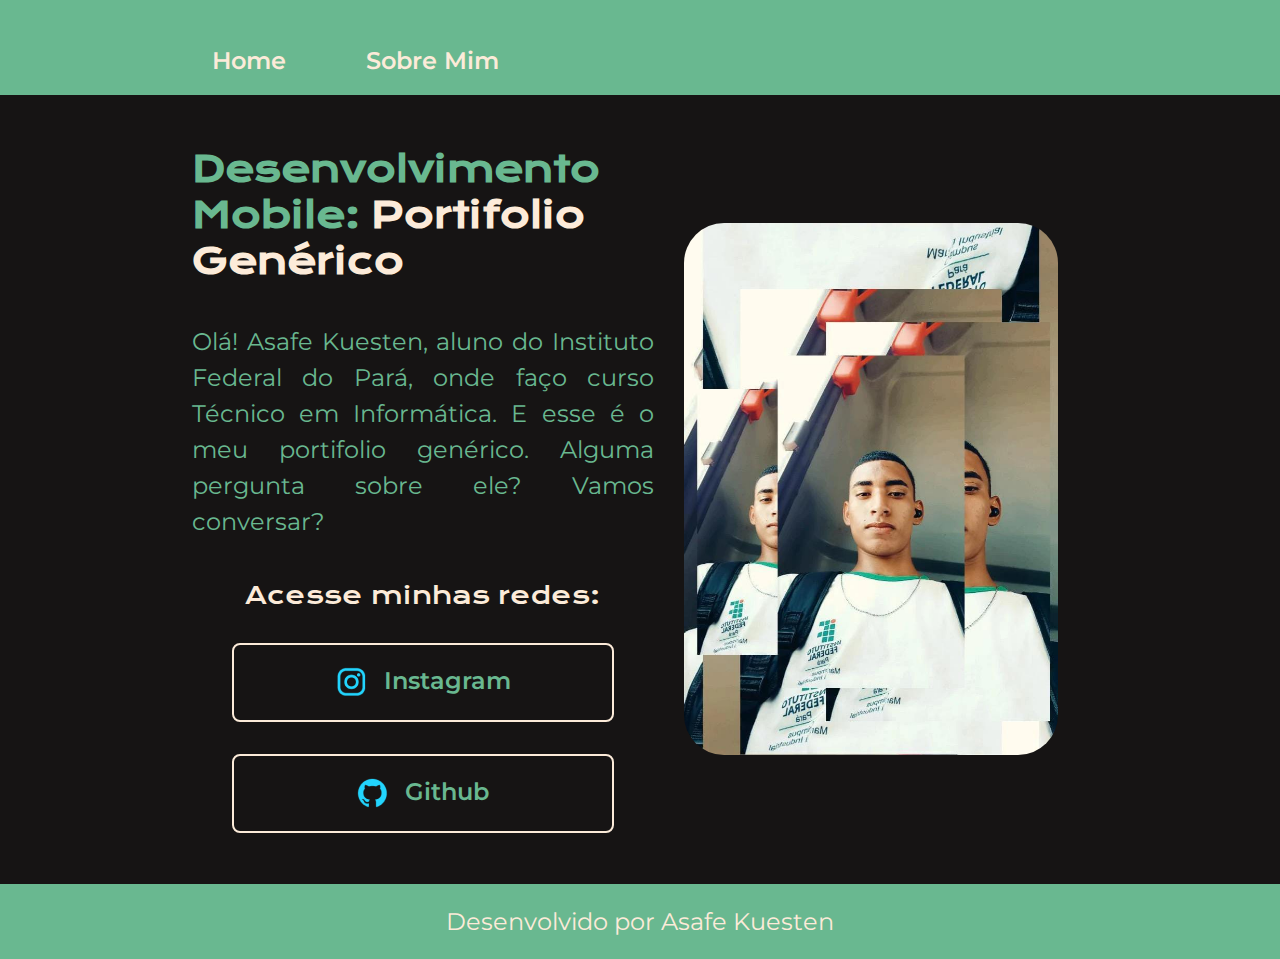
<file: index.html>
<!DOCTYPE html>
<html lang="pt-BR">
<head>
    <meta charset="UTF-8">
    <meta http-equiv="X-UA-Compatible" content="IE=edge">
    <meta name="viewport" content="width=device-width, initial-scale=1.0">
    <title>Portifolio</title>
    <link rel ="stylesheet" href="./Estilos/style.css">
</head>
<body>
    <header class="cabecalho">
        <nav class="cabecalho_menu">
            <a class="cabecalho_menu_link" href="index.html">Home</a>
            <a class="cabecalho_menu_link" href="about.html">Sobre Mim</a>
        </nav>
    </header>
    <main class="apresentacao">
        <section class="apresentacao_conteudo">       
            <h1 class="apresentacao_conteudo_titulo">
                Desenvolvimento Mobile: <strong class="titulo-destaque">Portifolio Genérico</strong> 
            </h1>
            <p class="apresentacao_conteudo_texto"> 
                Olá! Asafe Kuesten, aluno do Instituto Federal do Pará, onde faço curso Técnico em 
                Informática. E esse é o meu portifolio genérico. Alguma pergunta sobre ele? Vamos conversar?
            </p>
            <div class="apresentacao_links">
                <h2 class="apresentacao_links_subtitulo">Acesse minhas redes:</h2>
                <a class="apresentacao_links_link" href="https://www.instagram.com/_asafe_kuesten?r=nametag"  target="_blank"> 
                    <img src="./assets/instagram.png">
                    Instagram
                </a>
                <a class="apresentacao_links_link" href="https://github.com/asafe987" target="_blank"> 
                    <img src="./assets/github.png">    
                    Github
                </a>
            </div>
        </section>
        <img src="./assets/asafe.jpeg" class="imagem_Pessoa" alt="Imagem-pessoal">
    </main>
    <footer class="rodape">
        <p>Desenvolvido por Asafe Kuesten</p>
    </footer>    
</body>
</html>
</file>
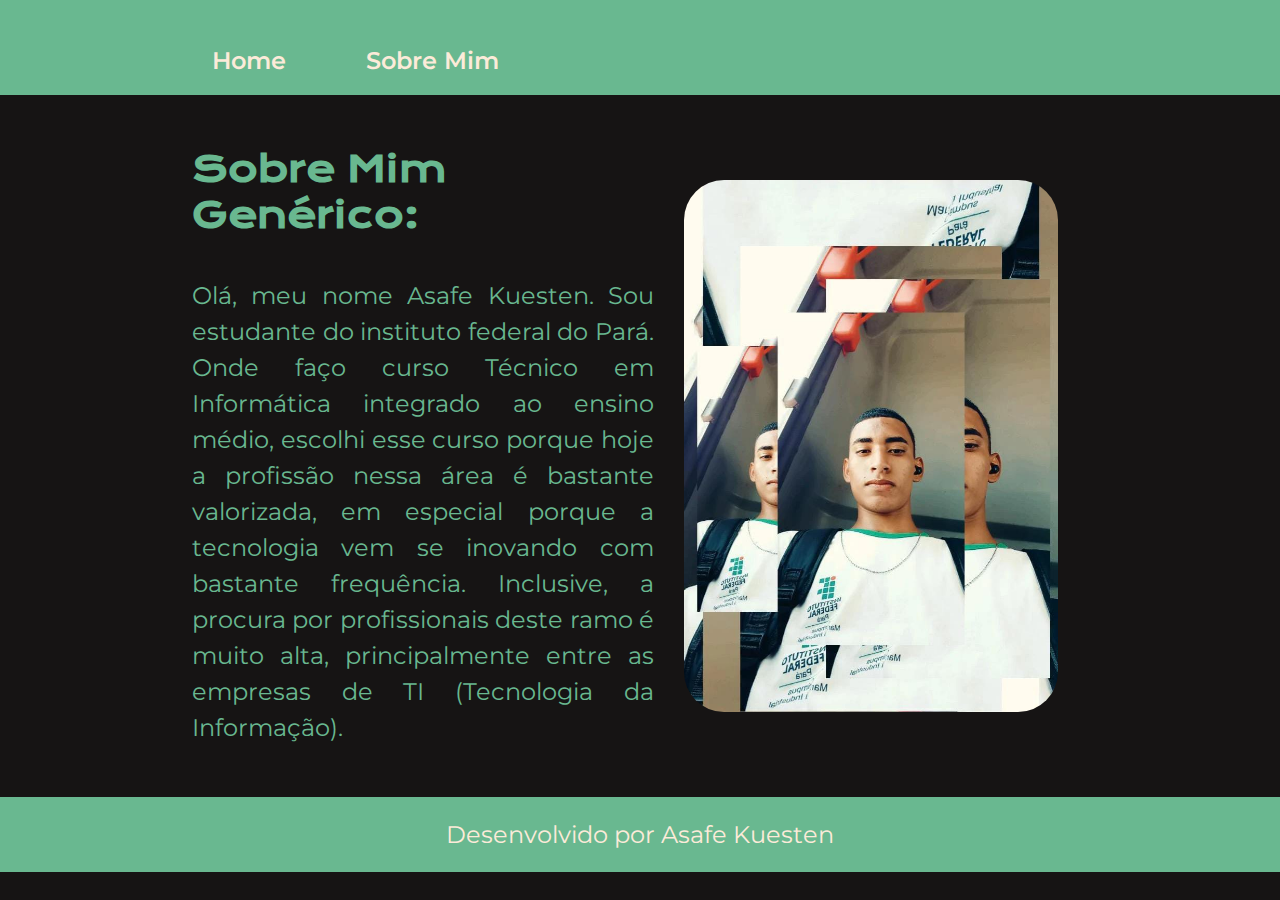
<file: about.html>
<!DOCTYPE html>
<html lang="pt-BR">
<head>
    <meta charset="UTF-8">
    <meta http-equiv="X-UA-Compatible" content="IE=edge">
    <meta name="viewport" content="width=device-width, initial-scale=1.0">
    <title>Sobre Mim</title>
    <link rel ="stylesheet" href="./Estilos/style.css">
</head>
<body>
    <header class="cabecalho">
        <nav class="cabecalho_menu">
            <a class="cabecalho_menu_link" href="index.html">Home</a>
            <a class="cabecalho_menu_link" href="about.html">Sobre Mim</a>
        </nav>
    </header>
    <main class="apresentacao">
        <section class="apresentacao_conteudo">
            <h1 class="apresentacao_conteudo_titulo">Sobre Mim Genérico:</h1>
            <p class="apresentacao_conteudo_texto">
                Olá, meu nome Asafe Kuesten. Sou estudante do instituto federal do
                Pará. Onde faço curso Técnico em Informática integrado ao ensino médio, 
                escolhi esse curso porque hoje a profissão nessa área é bastante valorizada, em especial 
                porque a tecnologia vem se inovando com bastante frequência. Inclusive, a procura
                 por profissionais deste ramo é muito alta, principalmente entre as empresas de TI (Tecnologia da Informação).
            </p>
            
        </section>
        <img src="./assets/asafe.jpeg" class="imagem_Pessoa" alt="Imagem-pessoal">
    </main>
    <footer class="rodape">
        <p>Desenvolvido por Asafe Kuesten</p>
    </footer>
</body>
</html>
</file>
<file: Estilos/style.css>
@import url('https://fonts.googleapis.com/css2?family=Krona+One&family=Montserrat&display=swap');
*
{
    margin:0;
    padding:0;
}
:root
{
    --cor--primaria:#161414;
    --cor-secundaria:#69b890;
    --cor-tercearia:#fcebd9;
    --fonte-principal:'Krona One', sans-serif;
    --fonte-secundaria: 'Montserrat',sans-serif;
}
body
{
    
    box-sizing: border-box; 
    background-color: var(--cor--primaria);
    color: var(--cor-secundaria);
}
.cabecalho
{
    padding:2% 0% 0% 15%; 
    background-color:var(--cor-secundaria);
}
.cabecalho_menu 
{
    background-color:var(--cor-secundaria);
    padding: 20px;
    display: flex;
    gap: 80px;
}   
.cabecalho_menu_link 
{
    font-family:var(--fonte-secundaria);
    font-weight: 600;
    font-size: 24px;
    color: var(--cor-tercearia);
    text-decoration: none;
}   
.apresentacao 
{
    display: flex;
    align-items: center;
    justify-content: space-between;
    margin: 4% 15%;
}
.apresentacao_conteudo
{
    width: 593px;
    display: flex;
    flex-direction: column;
    gap: 40px;
}
.apresentacao_conteudo_titulo
{
    font-size: 36px;
    font-family: var(--fonte-principal);
    font-style: normal;
    font-weight: 600;
}
.apresentacao_conteudo_texto 
{
    font-size: 24px;
    line-height: 36px;
    text-align: justify;
    font-family: var(--fonte-secundaria);
    font-style: normal;
    font-weight: 400;
}
.apresentacao_links 
{
    display: flex;
    flex-direction: column;
    justify-content: space-between;
    align-items: center;
    gap: 32px; 
}
.apresentacao_links_subtitulo
{
    font-family:var(--fonte-principal);
    color: var(--cor-tercearia);
    font-weight: 400;
    size: 24px;
}
.apresentacao_links_link
{
    
    display: flex;
    justify-content: center;
    gap: 16px;
    border: 2px solid var(--cor-tercearia); 
    width: 378px;
    text-align: center;
    border-radius: 8px; 
    font-size: 24px;
    font-weight: 600;
    padding: 21.5px 0;
    text-decoration: none; 
    color:var(--cor-secundaria);
    font-family:var(--fonte-secundaria);
}
.apresentacao_links_link:hover 
{
    background-color:var(--cor-tercearia);
}   
.titulo-destaque 
{
    color:var(--cor-tercearia);
}
.rodape
{
    color:var(--cor-tercearia);
    background-color:var(--cor-secundaria);
    padding: 23px;
    text-align: center;
    font-family:'Montserrat',sans-serif ;
    font-size: 24px;
    font-weight: 400;
}
.imagem_Pessoa
{
    Width: 467.71px;
    Height: 532px;
    margin: 30px;
    border-radius: 40px;
}
</file>
